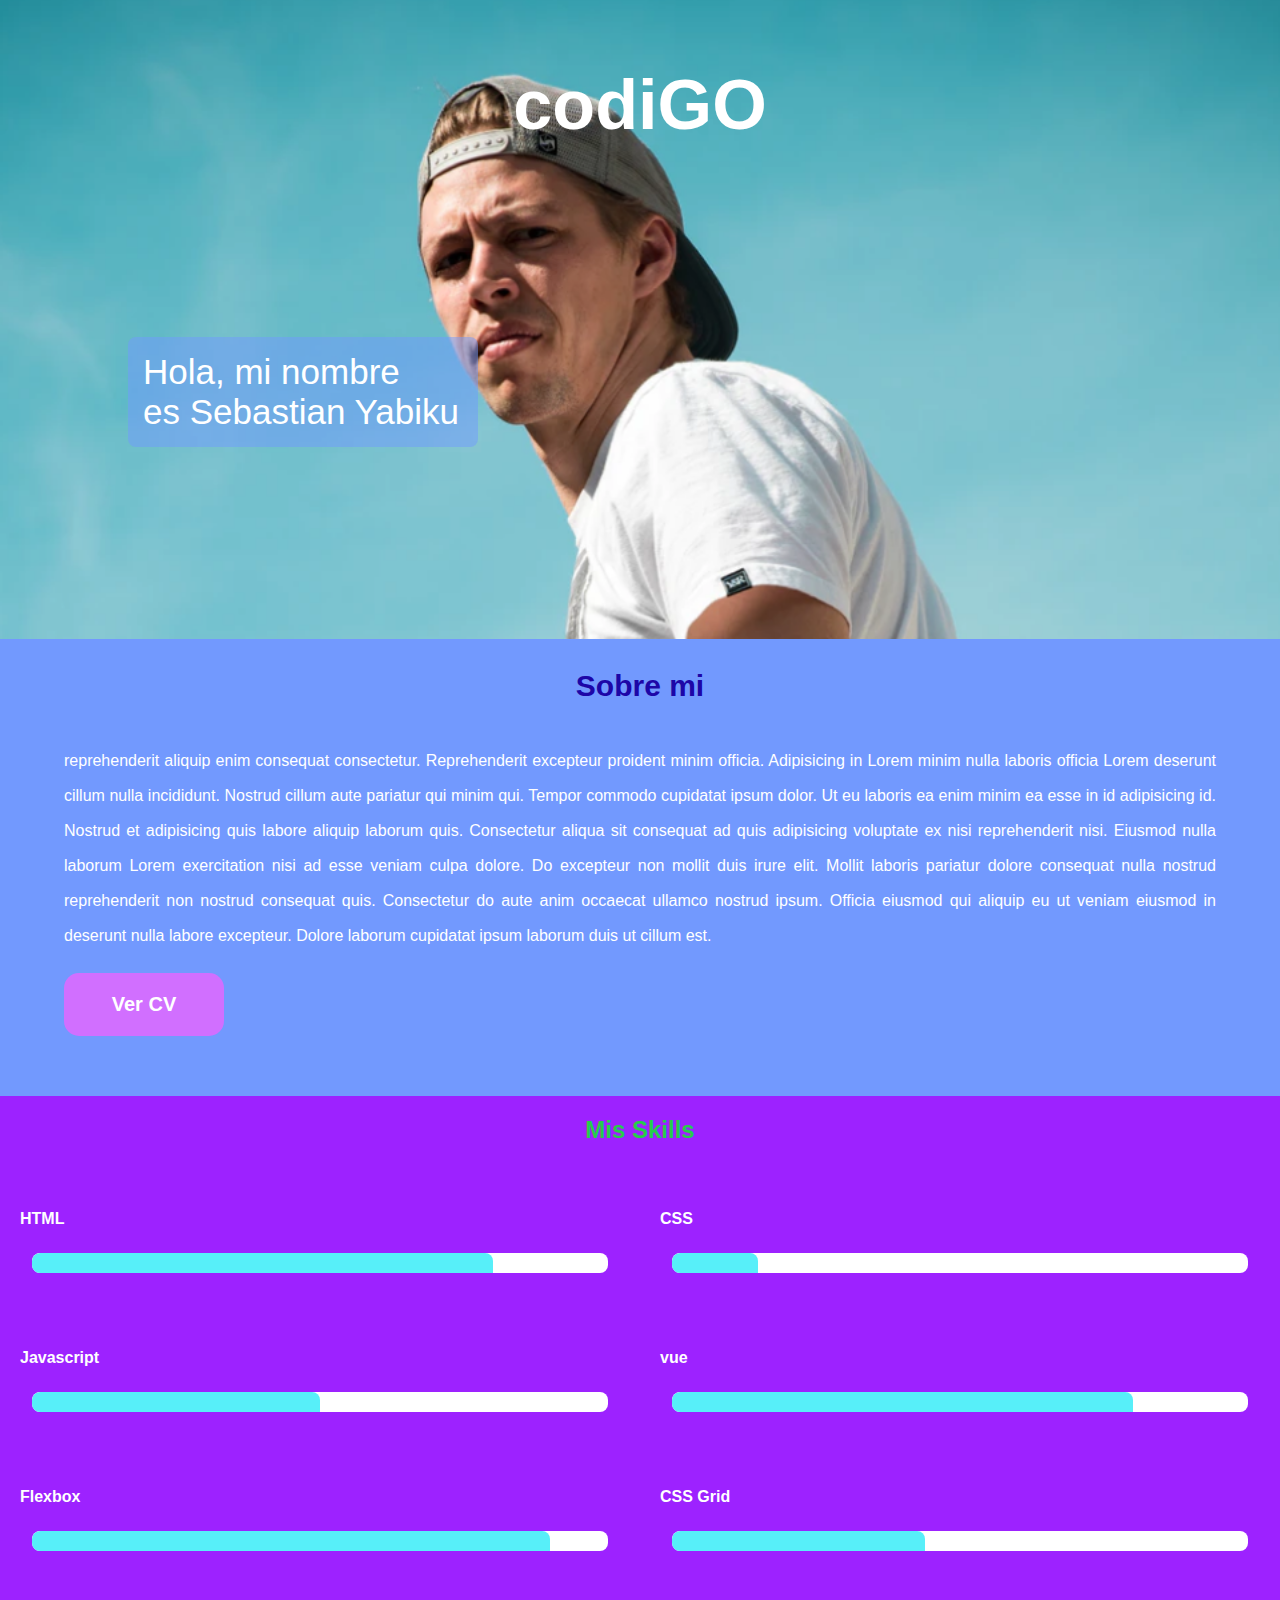
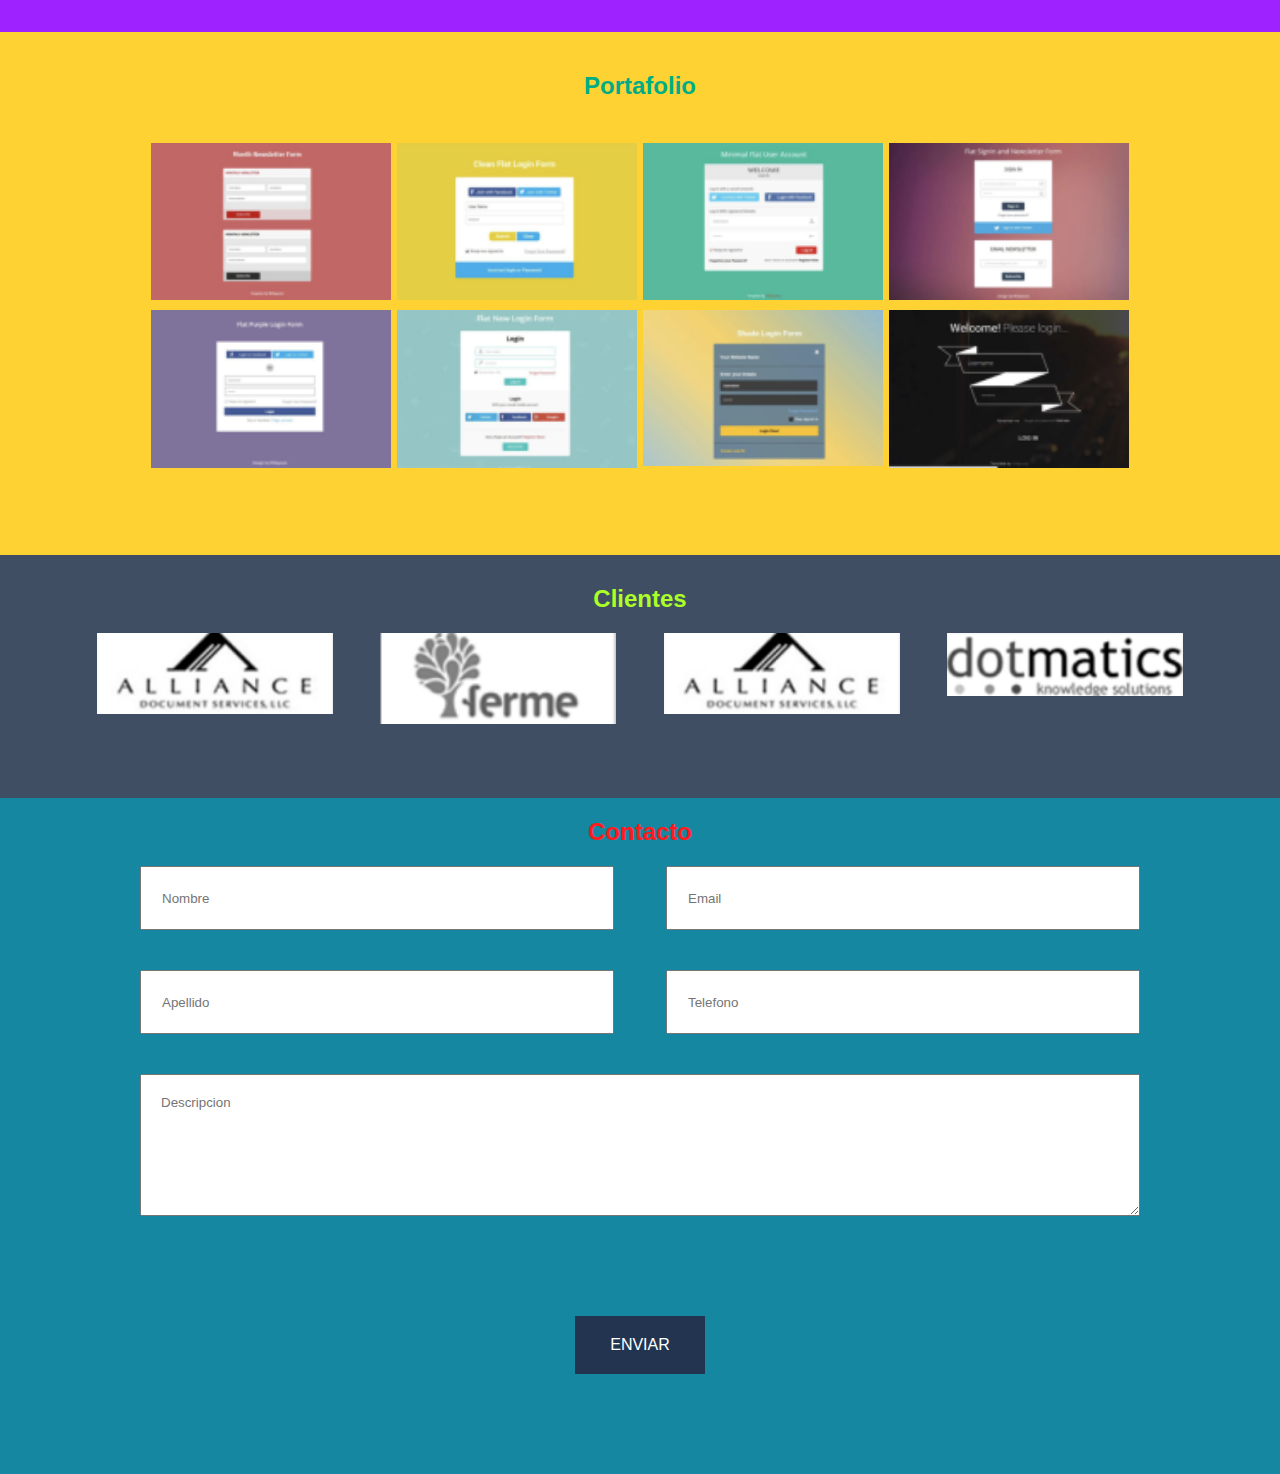
<file: index.html>
<!DOCTYPE html>
<html lang="es">
  
<head>
  <!-- Primary Meta Tags -->
<title>Portafolio Figma</title>
<meta name="title" content="Portafolio Figma">
<meta name="description" content="an edit and experiment with your content then preview how your webpage will look on Google, Facebook, Twitter and more!">

<!-- Open Graph / Facebook -->
<meta property="og:type" content="website">
<meta property="og:url" content="https://reto-figma.vercel.app/">
<meta property="og:title" content="Portafolio Figma">
<meta property="og:description" content="and experiment with your content then preview how your webpage will look on Google, Facebook, Twitter and more!">
<meta property="og:image" content="https://i.postimg.cc/QNKRWs3y/figma.jpg">

<!-- Twitter -->
<meta property="twitter:card" content="summary_large_image">
<meta property="twitter:url" content="https://reto-figma.vercel.app/">
<meta property="twitter:title" content="Portafolio Figma">
<meta property="twitter:description" content="dit and experiment with your content then preview how your webpage will look on Google, Facebook, Twitter and more!">
<meta property="twitter:image" content="https://i.postimg.cc/QNKRWs3y/figma.jpg">

  <meta charset="UTF-8">
  <meta http-equiv="X-UA-Compatible" content="IE=edge">
  <meta name="viewport" content="width=device-width, initial-scale=1.0">
  <link href="style.css" rel="stylesheet" type="text/css" />
</head>
<body>
<header>
      <div class="titulo">
      <h3>codiGO</h3>
      </div>
      <div class="presentacion">
      <p>
      Hola, mi nombre <br> es Sebastian Yabiku
      </p>
      </div>
</header>
</main>
<section class="sobre-mi">
<h2>Sobre mi</h2>
<p>
 reprehenderit aliquip enim consequat consectetur. Reprehenderit excepteur proident minim officia. Adipisicing in Lorem minim nulla laboris officia Lorem deserunt cillum nulla incididunt. Nostrud cillum aute pariatur qui minim qui. Tempor commodo cupidatat ipsum dolor. Ut eu laboris ea enim minim ea esse in id adipisicing id. Nostrud et adipisicing quis labore aliquip laborum quis. Consectetur aliqua sit consequat ad quis adipisicing voluptate ex nisi reprehenderit nisi. Eiusmod nulla laborum Lorem exercitation nisi ad esse veniam culpa dolore.
  Do excepteur non mollit duis irure elit. Mollit laboris pariatur dolore consequat nulla nostrud reprehenderit non nostrud consequat quis. Consectetur do aute anim occaecat ullamco nostrud ipsum. Officia eiusmod qui aliquip eu ut veniam eiusmod in deserunt nulla labore excepteur. Dolore laborum cupidatat ipsum laborum duis ut cillum est.
</p>
<button>Ver CV</button>
</section>
<section class="mis-skills">
  <h2>Mis Skills</h2>
  
  <div class="skill">
    <h4>HTML</h4>
    <div class="barra">
      <div class="phtml"></div>
    </div>
  </div>
<div class="skill">
    <h4>CSS</h4>
    <div class="barra">
      <div class="pcss"></div>
    </div>
  </div>
<div class="skill">
    <h4>Javascript</h4>
    <div class="barra">
      <div class="pjs"></div>
    </div>
  </div>
<div class="skill">
    <h4>vue</h4>
    <div class="barra">
      <div class="pvue"></div>
    </div>
  </div>
<div class="skill">
    <h4>Flexbox</h4>
    <div class="barra">
      <div class="pflex"></div>
    </div>
  </div>
<div class="skill">
    <h4>CSS Grid</h4>
    <div class="barra">
      <div class="carga pgrid"></div>
    </div>
  </div>  
</section>
<section class="portafolio">
  <h2>Portafolio</h2>
  <div>
    <img src="./images/proyecto1.jpg">
  </div>
  <div>
    <img src="./images/proyecto2.jpg">
  </div>
 <div>
    <img src="./images/proyecto3.jpg">
  </div> 
  <div>
    <img src="./images/proyecto4.jpg">
  </div>
  <div>
    <img src="./images/proyecto5.jpg">
  </div>
  <div>
    <img src="./images/proyecto6.jpg">
  </div>
  <div>
    <img src="./images/proyecto7.jpg">
  </div>
  <div>
    <img src="./images/proyecto8.jpg">
  </div>
</section>
<section class="clientes">
  <h2>Clientes</h2>
  <div>
    <img src="./images/cliente1.png">
  </div>
  <div>
    <img src="./images/cliente2.png">
  </div>
  <div>
    <img src="./images/cliente1.png">
  </div>
  <div>
    <img src="./images/cliente3.png">
  </div>
</section>

<section class="contacto">
            <h2 class="subtitle">Contacto</h2>
            <form class="form">
                        <input type="text" name="nombre" placeholder="Nombre">
                        <input type="email" name="email" placeholder="Email">
                        <input type="text" name="apellido" placeholder="Apellido">
                        <input type="text" name="telefono" placeholder="Telefono">
                    <textarea name="" id="" cols="" rows="" placeholder="Descripcion"></textarea>
                <button>ENVIAR</button>
            </form>
        </section>
</main>
<footer>
  
</footer>
</body>
</html>
</file>
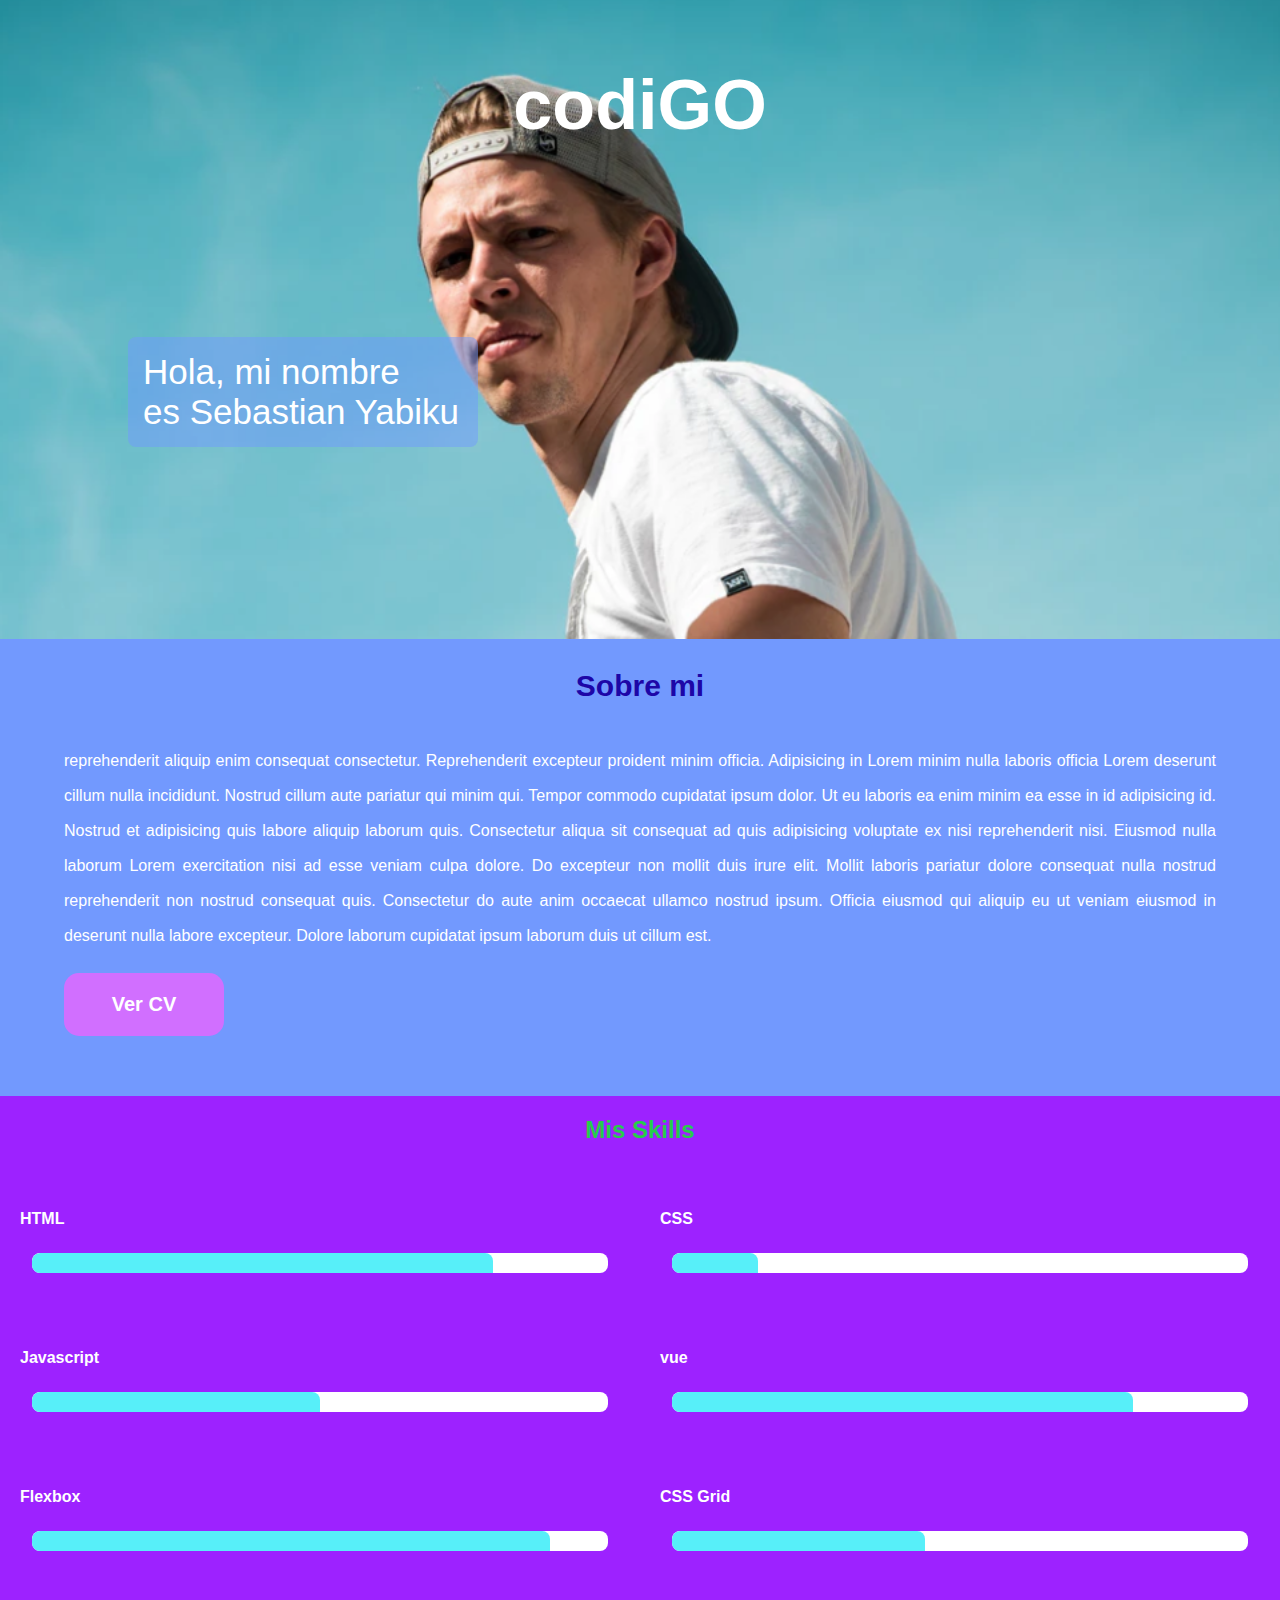
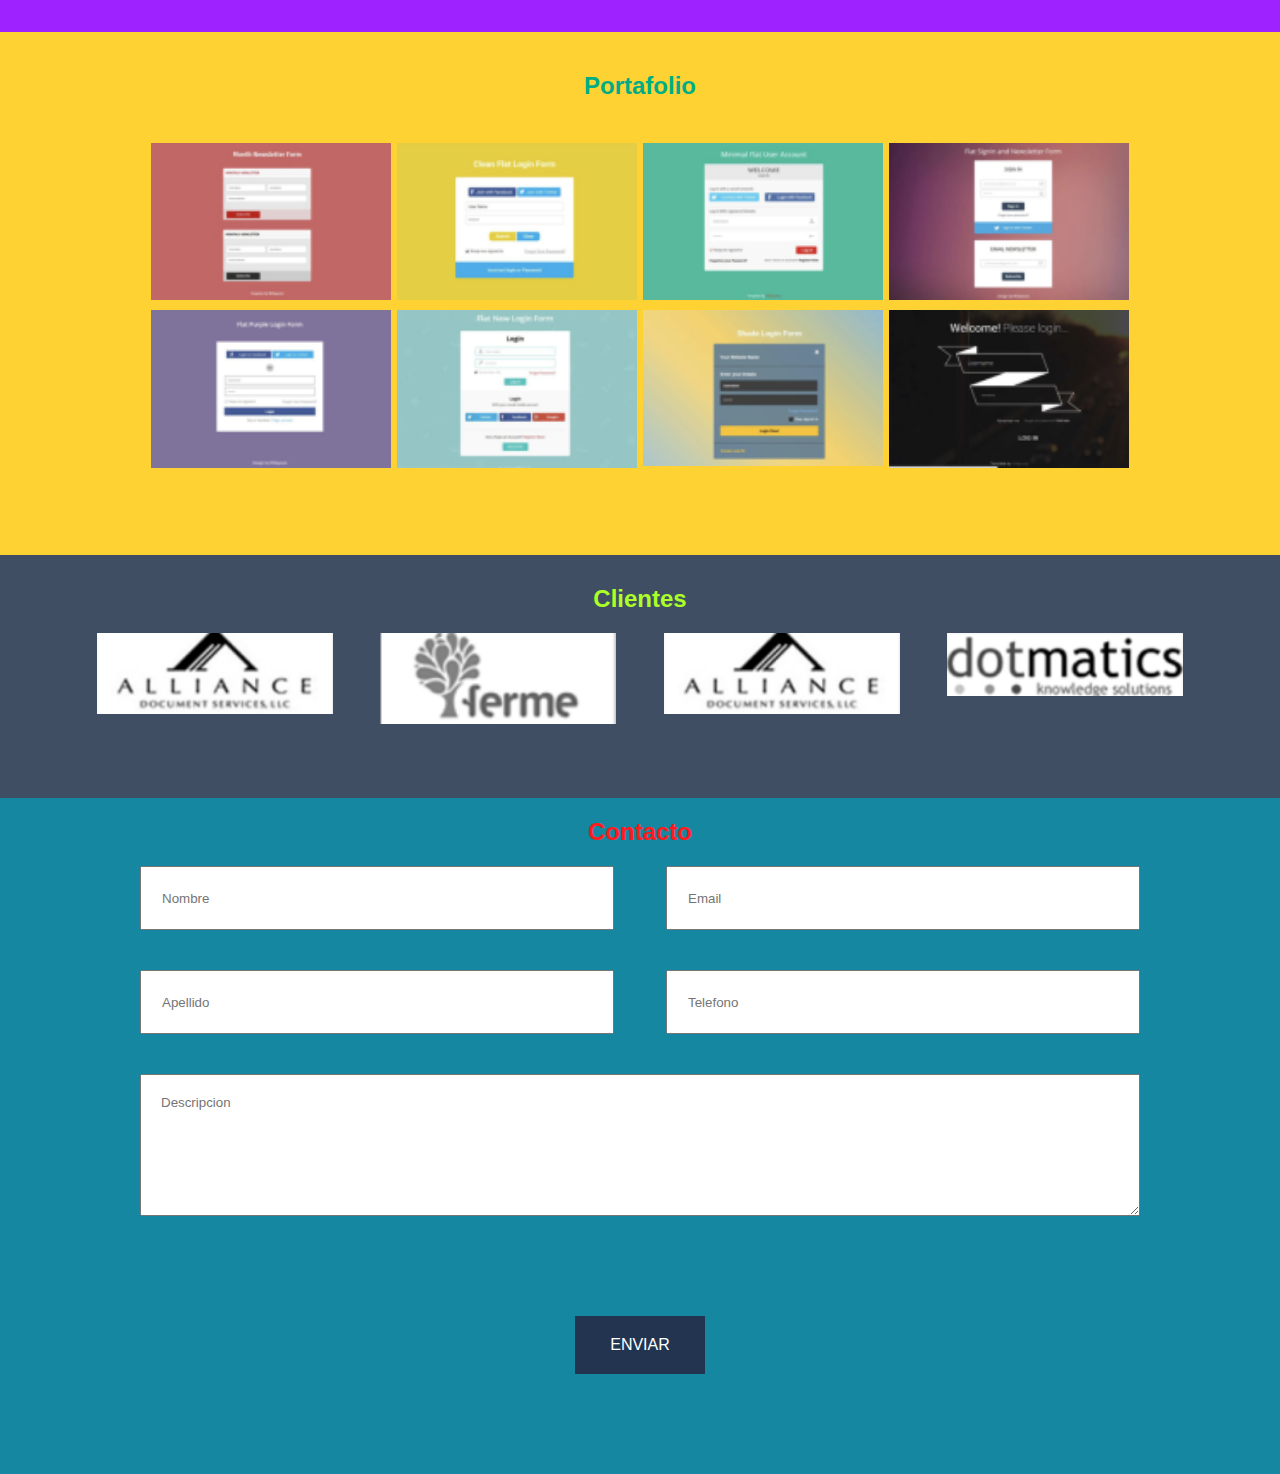
<file: index2.html>
<!DOCTYPE html>
<html lang="es">
  
<head>
  <!-- Primary Meta Tags -->
<title>Portafolio Figma</title>
<meta name="title" content="Portafolio Figma">
<meta name="description" content="an edit and experiment with your content then preview how your webpage will look on Google, Facebook, Twitter and more!">

<!-- Open Graph / Facebook -->
<meta property="og:type" content="website">
<meta property="og:url" content="https://reto-figma-lfjj.vercel.app/">
<meta property="og:title" content="Portafolio Figma">
<meta property="og:description" content="and experiment with your content then preview how your webpage will look on Google, Facebook, Twitter and more!">
<meta property="og:image" content="https://i.postimg.cc/QNKRWs3y/figma.jpg">

<!-- Twitter -->
<meta property="twitter:card" content="summary_large_image">
<meta property="twitter:url" content="https://reto-figma-lfjj.vercel.app/">
<meta property="twitter:title" content="Portafolio Figma">
<meta property="twitter:description" content="dit and experiment with your content then preview how your webpage will look on Google, Facebook, Twitter and more!">
<meta property="twitter:image" content="https://i.postimg.cc/QNKRWs3y/figma.jpg">

  <meta charset="UTF-8">
  <meta http-equiv="X-UA-Compatible" content="IE=edge">
  <meta name="viewport" content="width=device-width, initial-scale=1.0">
  <link href="style.css" rel="stylesheet" type="text/css" />
</head>
<body>
<header>
      <div class="titulo">
      <h3>codiGO</h3>
      </div>
      <div class="presentacion">
      <p>
      Hola, mi nombre <br> es Sebastian Yabiku
      </p>
      </div>
</header>
</main>
<section class="sobre-mi">
<h2>Sobre mi</h2>
<p>
 reprehenderit aliquip enim consequat consectetur. Reprehenderit excepteur proident minim officia. Adipisicing in Lorem minim nulla laboris officia Lorem deserunt cillum nulla incididunt. Nostrud cillum aute pariatur qui minim qui. Tempor commodo cupidatat ipsum dolor. Ut eu laboris ea enim minim ea esse in id adipisicing id. Nostrud et adipisicing quis labore aliquip laborum quis. Consectetur aliqua sit consequat ad quis adipisicing voluptate ex nisi reprehenderit nisi. Eiusmod nulla laborum Lorem exercitation nisi ad esse veniam culpa dolore.
  Do excepteur non mollit duis irure elit. Mollit laboris pariatur dolore consequat nulla nostrud reprehenderit non nostrud consequat quis. Consectetur do aute anim occaecat ullamco nostrud ipsum. Officia eiusmod qui aliquip eu ut veniam eiusmod in deserunt nulla labore excepteur. Dolore laborum cupidatat ipsum laborum duis ut cillum est.
</p>
<button>Ver CV</button>
</section>
<section class="mis-skills">
  <h2>Mis Skills</h2>
  
  <div class="skill">
    <h4>HTML</h4>
    <div class="barra">
      <div class="phtml"></div>
    </div>
  </div>
<div class="skill">
    <h4>CSS</h4>
    <div class="barra">
      <div class="pcss"></div>
    </div>
  </div>
<div class="skill">
    <h4>Javascript</h4>
    <div class="barra">
      <div class="pjs"></div>
    </div>
  </div>
<div class="skill">
    <h4>vue</h4>
    <div class="barra">
      <div class="pvue"></div>
    </div>
  </div>
<div class="skill">
    <h4>Flexbox</h4>
    <div class="barra">
      <div class="pflex"></div>
    </div>
  </div>
<div class="skill">
    <h4>CSS Grid</h4>
    <div class="barra">
      <div class="carga pgrid"></div>
    </div>
  </div>  
</section>
<section class="portafolio">
  <h2>Portafolio</h2>
  <div>
    <img src="./images/proyecto1.jpg">
  </div>
  <div>
    <img src="./images/proyecto2.jpg">
  </div>
 <div>
    <img src="./images/proyecto3.jpg">
  </div> 
  <div>
    <img src="./images/proyecto4.jpg">
  </div>
  <div>
    <img src="./images/proyecto5.jpg">
  </div>
  <div>
    <img src="./images/proyecto6.jpg">
  </div>
  <div>
    <img src="./images/proyecto7.jpg">
  </div>
  <div>
    <img src="./images/proyecto8.jpg">
  </div>
</section>
<section class="clientes">
  <h2>Clientes</h2>
  <div>
    <img src="./images/cliente1.png">
  </div>
  <div>
    <img src="./images/cliente2.png">
  </div>
  <div>
    <img src="./images/cliente1.png">
  </div>
  <div>
    <img src="./images/cliente3.png">
  </div>
</section>

<section class="contacto">
            <h2 class="subtitle">Contacto</h2>
            <form class="form">
                        <input type="text" name="nombre" placeholder="Nombre">
                        <input type="email" name="email" placeholder="Email">
                        <input type="text" name="apellido" placeholder="Apellido">
                        <input type="text" name="telefono" placeholder="Telefono">
                    <textarea name="" id="" cols="" rows="" placeholder="Descripcion"></textarea>
                <button>ENVIAR</button>
            </form>
        </section>
</main>
<footer>
  
</footer>
</body>
</html>
</file>
<file: style.css>
* {
  margin: 0;
  padding: 0;
  font-family: Sans-Serif;
}

header {
  width: 100%;
  background-image: url("./images/header.jpg");
  background-repeat: no-repeat;
  background-size: cover;
  background-position: center center;
  display: flex;
  justify-content: start;
  flex-wrap: wrap;
  flex-direction: column;
  height: auto;
}

header .titulo {
  text-align: center;
  margin: 5% 0 15% 0;
  font-size: 60px;
  font-weight: bolder;
  color: white;
  width: 100%;
}
header .presentacion {
  width: 320px;
  font-size: 35px;
  color: white;
  background-color: #729afe7e;
  padding: 15px;
  margin-left: 10%;
  margin-bottom:15%;
  border-radius: 8px;
}


.sobre-mi {
  width: 100%;
  color: #fff;
  background-color: #7299fe;
  display: flex;
  flex-direction: column;
}
.sobre-mi h2 {
  color: #1d06a7;
  margin-top: 10px;
  padding: 20px;
  text-align: center;
  font-size: 30px;
  font-weight: bold;
}
.sobre-mi p {
  width: 90%;
  margin: 20px auto;
  line-height: 35px;
  text-align: justify;
}

.sobre-mi button {
  padding: 20px 30px;
  color: #fff;
  font-size: 20px;
  font-weight: bold;
  width: 160px;
  border-radius: 15px;
  border: 0px;
  background: #d16fff;
  margin-left: 5%;
  margin-bottom: 60px;
}

.mis-skills {
  display: flex;
  color: #fff;
  flex-wrap: wrap;
  background: #9d22ff;
  padding-bottom: 50px;
}

.mis-skills h2 {
  margin: 20px 0;
  width: 100%;
  text-align: center;
  color: #26cc4b;
}
.mis-skills .skill {
  width: 50%;
  max-width: 700px;
  display: flex;
  flex-direction: column;
  flex-wrap: wrap;
  margin: 2% auto;
}
.mis-skills div h4 {
  margin: 20px;
}
.mis-skills div .barra {
  width: 90%;
  height: 20px;
  margin: 5px auto;
  background: #fff;
  border-radius: 8px;
  overflow: hidden;
  display: flex;
  justify-content: start;
}
.barra div {
  background: #57eff9;
  height: 50px;
  border-radius: 8px;
}
.barra .phtml {
  width: 80%;
}
.barra .pcss {
  width: 15%;
}
.barra .pvue {
  width: 80%;
}
.barra .pjs {
  width: 50%;
}
.barra .pflex {
  width: 90%;
}
.barra .pgrid {
  width: 44%;
}
.portafolio {
  display: flex;
  justify-content: center;
  flex-wrap: wrap;
  padding: 40px 40px 80px 40px;
  background: #ffd233;
}
.portafolio h2 {
  width: 100%;
  padding-bottom: 40px;
  text-align: center;
  color: #00ad84;
}
.portafolio div {
  width: 20%;
  padding: 3px;
}
.portafolio div img {
  width: 100%;
}

.clientes {
  display: flex;
  flex-wrap: wrap;
  justify-content: space-evenly;
  padding: 30px 50px 70px 50px;
  background: #3f4e62;
  color: #adff28;
}
.clientes h2 {
  width: 100%;
  text-align: center;
  margin-bottom: 20px;
}

.clientes div {
  width: 20%;
}

.clientes div img {
  width: 100%;
}

/** Comtacto**/

.contacto{
 display: flex;
 flex-direction: column;
 align-items: center;
  background-color: rgba(22, 135, 160, 1);
}
.contacto h2{
  color: rgba(255, 27, 27, 1);
  text-align: center;
  padding: 20px;
}
.contacto .form{
  width: 80%;
  max-width: 1000px;
  display: flex;
  flex-wrap: wrap;
  justify-content: space-between;
  align-items: center;
}
.contacto .form input{
  width: 45%;
  height: 60px;
  margin-bottom: 4%;
  padding-left: 20px;
  color: #000;
}


.contacto .form .textarea{
  width: 100%;
  padding: 0 20px;
  margin-bottom: 40px;
}

.contacto .form  textarea{
  width: 100%;
  height: 120px;
  padding-top: 20px;
  padding-left: 20px;
  color: #000;
}
.contacto .form button{
  background-color: rgba(35, 52, 81, 1);
  border: none;
  padding: 20px 35px;
  font-size: 1em;
  color: #fff;
  margin:10% auto;
}



@media (max-width: 1000px) {
  header {
    justify-content: center;
  }

  header .titulo {

    margin: 15% 0 15% 0;
    width: 100%;
  }
  header .presentacion {
    padding: 15px;
    margin: 15% auto;
  }


  .sobre-mi button {
    margin: 10% auto;
  }

  .mis-skills .skill{
    width: 90%;
    margin: auto;
  }

  .portafolio div{
    width: 40%;
  }
  .clientes{
    align-items: center;
  }

  .clientes div{
    width: 40%;
    margin: 2% auto;
  }

  .contacto .form input{
    width: 100%;
  }

  @media (max-width: 500px) {
    header {
      justify-content: center;
    }
  
    header .titulo {
  
      margin: 15% 0 15% 0;
      width: 100%;
    }
    header .presentacion {
      padding: 15px;
      margin: 15% auto;
    }
  
  
    .sobre-mi button {
      margin: 10% auto;
    }
  
    .mis-skills .skill{
      width: 90%;
      margin: auto;
    }
  
    .portafolio div{
      width: 80%;
    }
  
    .clientes div{
      width: 820%;
      margin: 2% auto;
    }
  
  }
  
}
</file>
